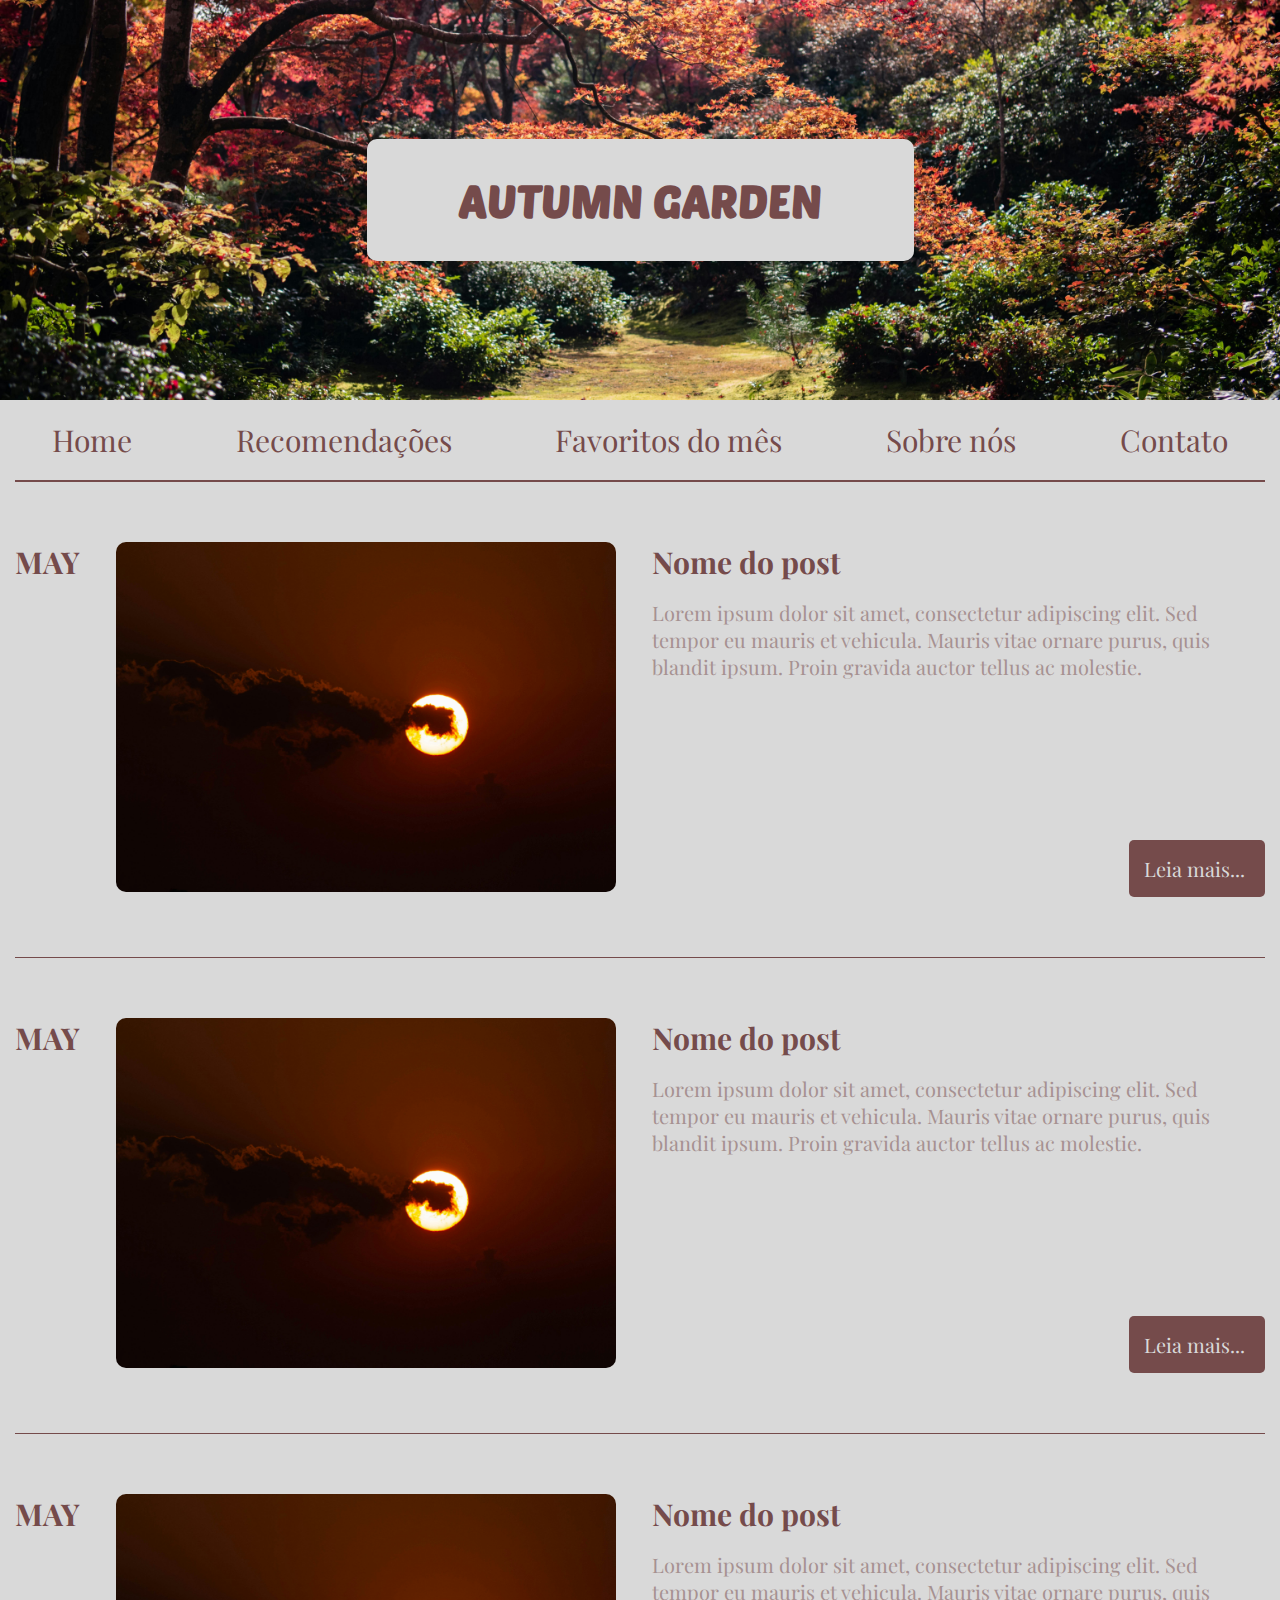
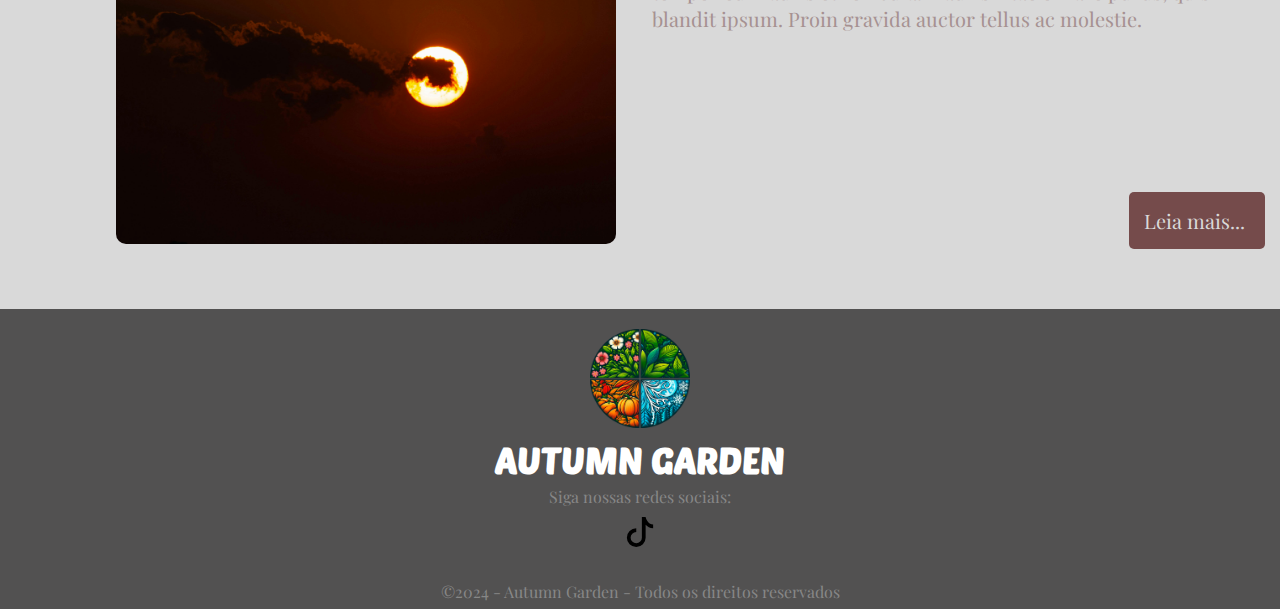
<file: index.html>
<!DOCTYPE html>
<html lang="pt-br">
<head>
    <meta charset="UTF-8">
    <meta name="viewport" content="width=device-width, initial-scale=1.0">
    <title>Autumn Garden</title>
    <link rel="preconnect" href="https://fonts.googleapis.com">
    <link rel="preconnect" href="https://fonts.gstatic.com" crossorigin>
    <link rel="preconnect" href="https://fonts.googleapis.com">
    <link rel="preconnect" href="https://fonts.gstatic.com" crossorigin>
    <link href="https://fonts.googleapis.com/css2?family=Playfair+Display:ital,wght@0,400..900;1,400..900&family=Poetsen+One&display=swap" rel="stylesheet">
    <link rel="stylesheet" href="style.css">
    <script src="navegacao.js" defer></script>
    <link rel="shortcut icon" href="img/logo-autumn-garden.png" type="image/x-icon">
</head>
<body>
    <header class="header"><!--Inicio header -->
        <div class="header-img">
            <a href="index.html"><h1 class="titulo">AUTUMN GARDEN</h1></a>
        </div>
    </header><!-- Fim header -->

        <section class="container">
            <div class="container-menu none"><a href="#"><img src="img/list.svg" class="menu"></a></div>
            <div class="header-menu" id="header-menu">
                <a href="index.html" class="header-menu-links">Home</a>
                <a href="recomendacoes.html" class="header-menu-links">Recomendações</a>
                <a href="favoritos.html" class="header-menu-links active">Favoritos do mês</a>
                <a href="sobre.html" class="header-menu-links">Sobre nós</a>
                <a href="contato.html" class="header-menu-links">Contato</a>
            </div>

            <div class="header-borda"></div>
        

            <section class="container-posts">
                <div class="box-posts">
                    <span class="box-posts-month">MAY</span>

                    <img src="img/teste.jpg" alt="" class="box-posts-img">

                    <div class="box-posts-text">
                        <h2 class="box-posts-titulo">Nome do post</h2>
                        <p class="box-posts-descricao">Lorem ipsum dolor sit amet, consectetur adipiscing  elit. Sed tempor eu mauris et vehicula. Mauris vitae ornare purus, quis blandit ipsum. Proin gravida auctor tellus ac molestie. </p>
                        <a href="#" class="box-posts-btn">Leia mais...</a>
                    </div>
                </div>
            </section>

            <section class="container-posts">
                <div class="box-posts">
                    <span class="box-posts-month">MAY</span>

                    <img src="img/teste.jpg" alt="" class="box-posts-img">

                    <div class="box-posts-text">
                        <h2 class="box-posts-titulo">Nome do post</h2>
                        <p class="box-posts-descricao">Lorem ipsum dolor sit amet, consectetur adipiscing  elit. Sed tempor eu mauris et vehicula. Mauris vitae ornare purus, quis blandit ipsum. Proin gravida auctor tellus ac molestie. </p>
                        <a href="#" class="box-posts-btn">Leia mais...</a>
                    </div>
                </div>
            </section>

            <section class="container-posts">
                <div class="box-posts">
                    <span class="box-posts-month">MAY</span>

                    <img src="img/teste.jpg" alt="" class="box-posts-img">

                    <div class="box-posts-text">
                        <h2 class="box-posts-titulo">Nome do post</h2>
                        <p class="box-posts-descricao">Lorem ipsum dolor sit amet, consectetur adipiscing  elit. Sed tempor eu mauris et vehicula. Mauris vitae ornare purus, quis blandit ipsum. Proin gravida auctor tellus ac molestie. </p>
                        <a href="#" class="box-posts-btn">Leia mais...</a>
                    </div>
                </div>
            </section>
        </section>
    <footer class="rodape">
        <img src="img/logo-autumn-garden.png" alt="" class="rodape-img">
        <h2 class="rodape-titulo">AUTUMN GARDEN</h2>
        <p class="rodape-texto">Siga nossas redes sociais:</p>
        <a href="https://www.tiktok.com/@dailyfersi" target="_blank" class="rodape-socialMedia"><img src="img/tiktok.svg" alt="" class="rodape-socialMedia-img"></a>
        <p class="rodape-copyright">&copy;2024 - Autumn Garden - Todos os direitos reservados</p>
    </footer>
</body>
</html>
</file>
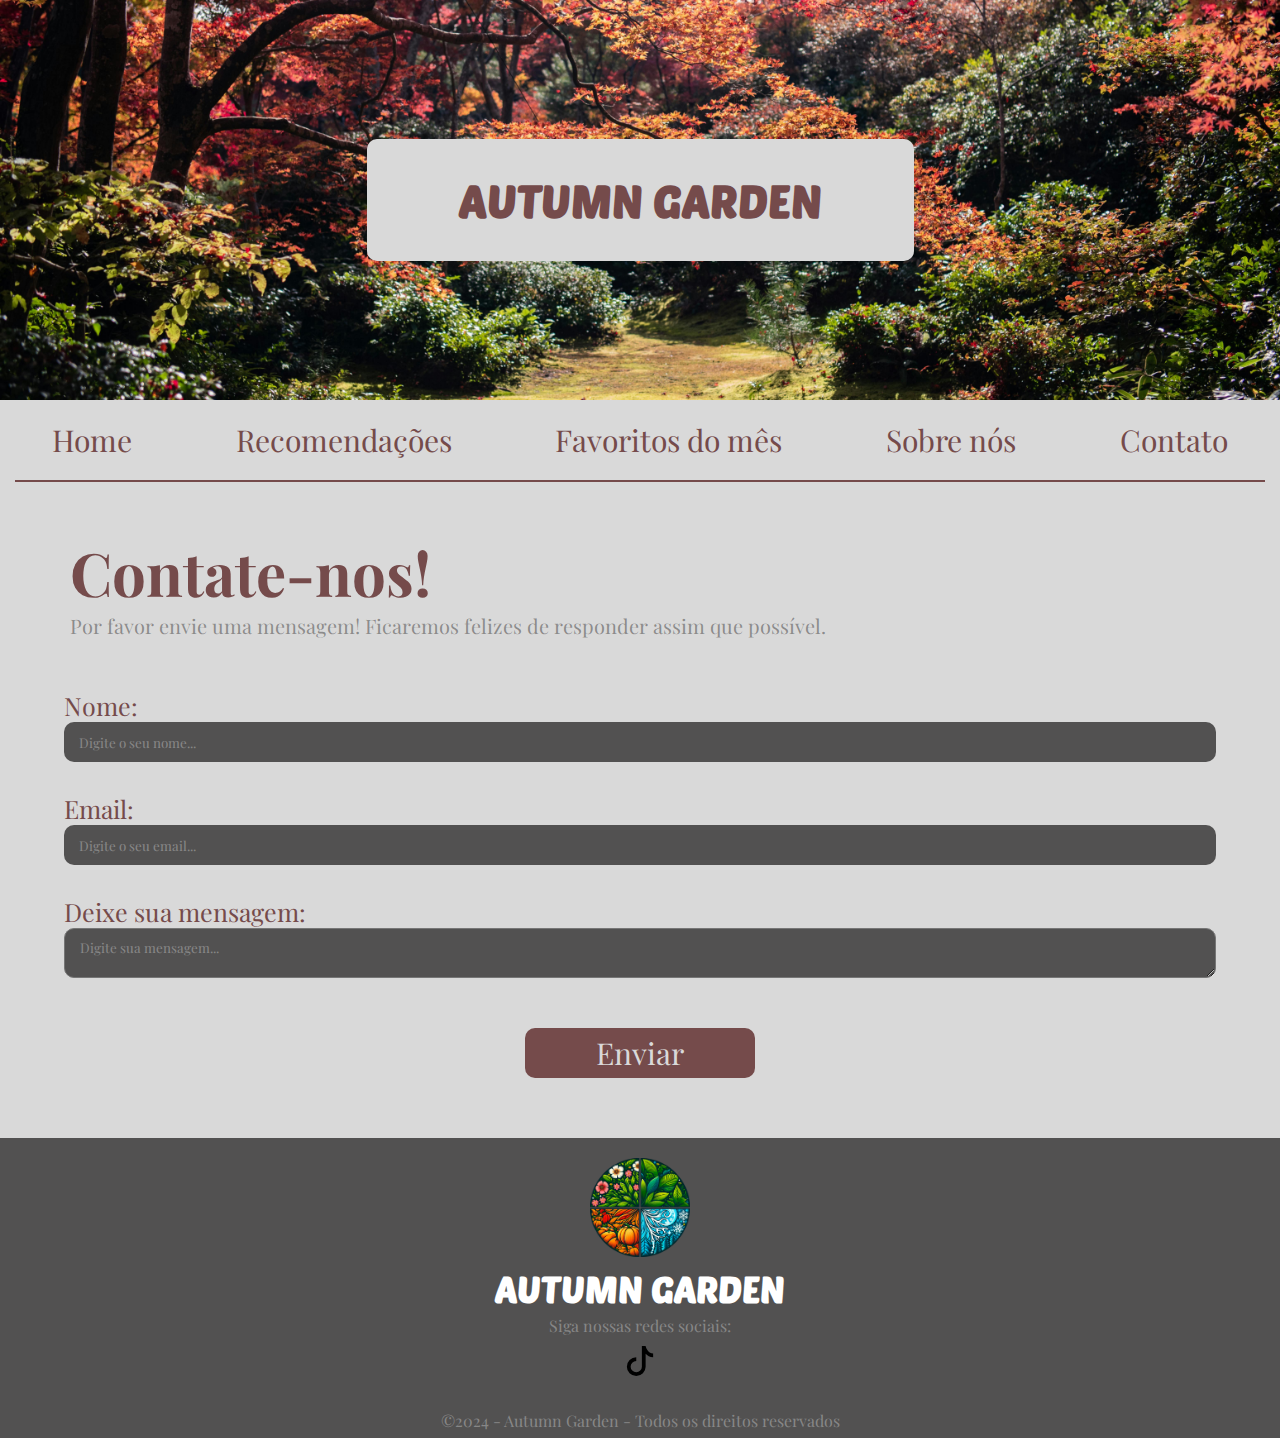
<file: contato.html>
<!DOCTYPE html>
<html lang="en">
<head>
    <meta charset="UTF-8">
    <meta name="viewport" content="width=device-width, initial-scale=1.0">
    <title>Autumn Garden</title>
    <link rel="preconnect" href="https://fonts.googleapis.com">
    <link rel="preconnect" href="https://fonts.gstatic.com" crossorigin>
    <link rel="preconnect" href="https://fonts.googleapis.com">
    <link rel="preconnect" href="https://fonts.gstatic.com" crossorigin>
    <link href="https://fonts.googleapis.com/css2?family=Playfair+Display:ital,wght@0,400..900;1,400..900&family=Poetsen+One&display=swap" rel="stylesheet">
    <link rel="stylesheet" href="style.css">
    <script src="navegacao.js" defer></script>
    <link rel="shortcut icon" href="img/logo-autumn-garden.png" type="image/x-icon">
</head>
<body>
    <header class="header"><!--Inicio header -->
        <div class="header-img">
            <a href="index.html"><h1 class="titulo">AUTUMN GARDEN</h1></a>
        </div>
    </header><!-- Fim header -->

        <section class="container">
            <div class="container-menu none"><a href="#"><img src="img/list.svg" class="menu"></a></div>
            <div class="header-menu" id="header-menu">
                <a href="index.html" class="header-menu-links">Home</a>
                <a href="recomendacoes.html" class="header-menu-links">Recomendações</a>
                <a href="favoritos.html" class="header-menu-links">Favoritos do mês</a>
                <a href="sobre.html" class="header-menu-links">Sobre nós</a>
                <a href="contato.html" class="header-menu-links">Contato</a>
            </div>

            <div class="header-borda"></div>
        
            <h3 class="contato">Contate-nos!</h3>
            <p class="contato-texto">Por favor envie uma mensagem! Ficaremos felizes de responder assim que possível.</p>
            
            <section class="contato-container">
                <form action="https://formsubmit.co/contato@autumngarden.com.br" method="POST">
                    <label for="" class="contato-label">
                        <span class="contato-titulo">Nome:</span>
                        <input type="text" name="name" placeholder="Digite o seu nome..." required>
                    </label>
                    <label for="" class="contato-label">
                        <span class="contato-titulo">Email:</span>
                        <input type="email" name="email" placeholder="Digite o seu email..." required>
                    </label>
                    <label for="" class="contato-label">
                        <span class="contato-titulo">Deixe sua mensagem:</span>        
                        <textarea name="Mensagem" placeholder="Digite sua mensagem..." required></textarea>
                    </label>
                    <button class="contato-btn" type="submit">Enviar</button>
                </form>
            </section>

            
        </section>
    <footer class="rodape">
        <img src="img/logo-autumn-garden.png" alt="" class="rodape-img">
        <h2 class="rodape-titulo">AUTUMN GARDEN</h2>
        <p class="rodape-texto">Siga nossas redes sociais:</p>
        <a href="https://www.tiktok.com/@dailyfersi" class="rodape-socialMedia"><img src="img/tiktok.svg" alt="" class="rodape-socialMedia-img"></a>
        <p class="rodape-copyright">&copy;2024 - Autumn Garden - Todos os direitos reservados</p>
    </footer>
</body>
</html>
</file>
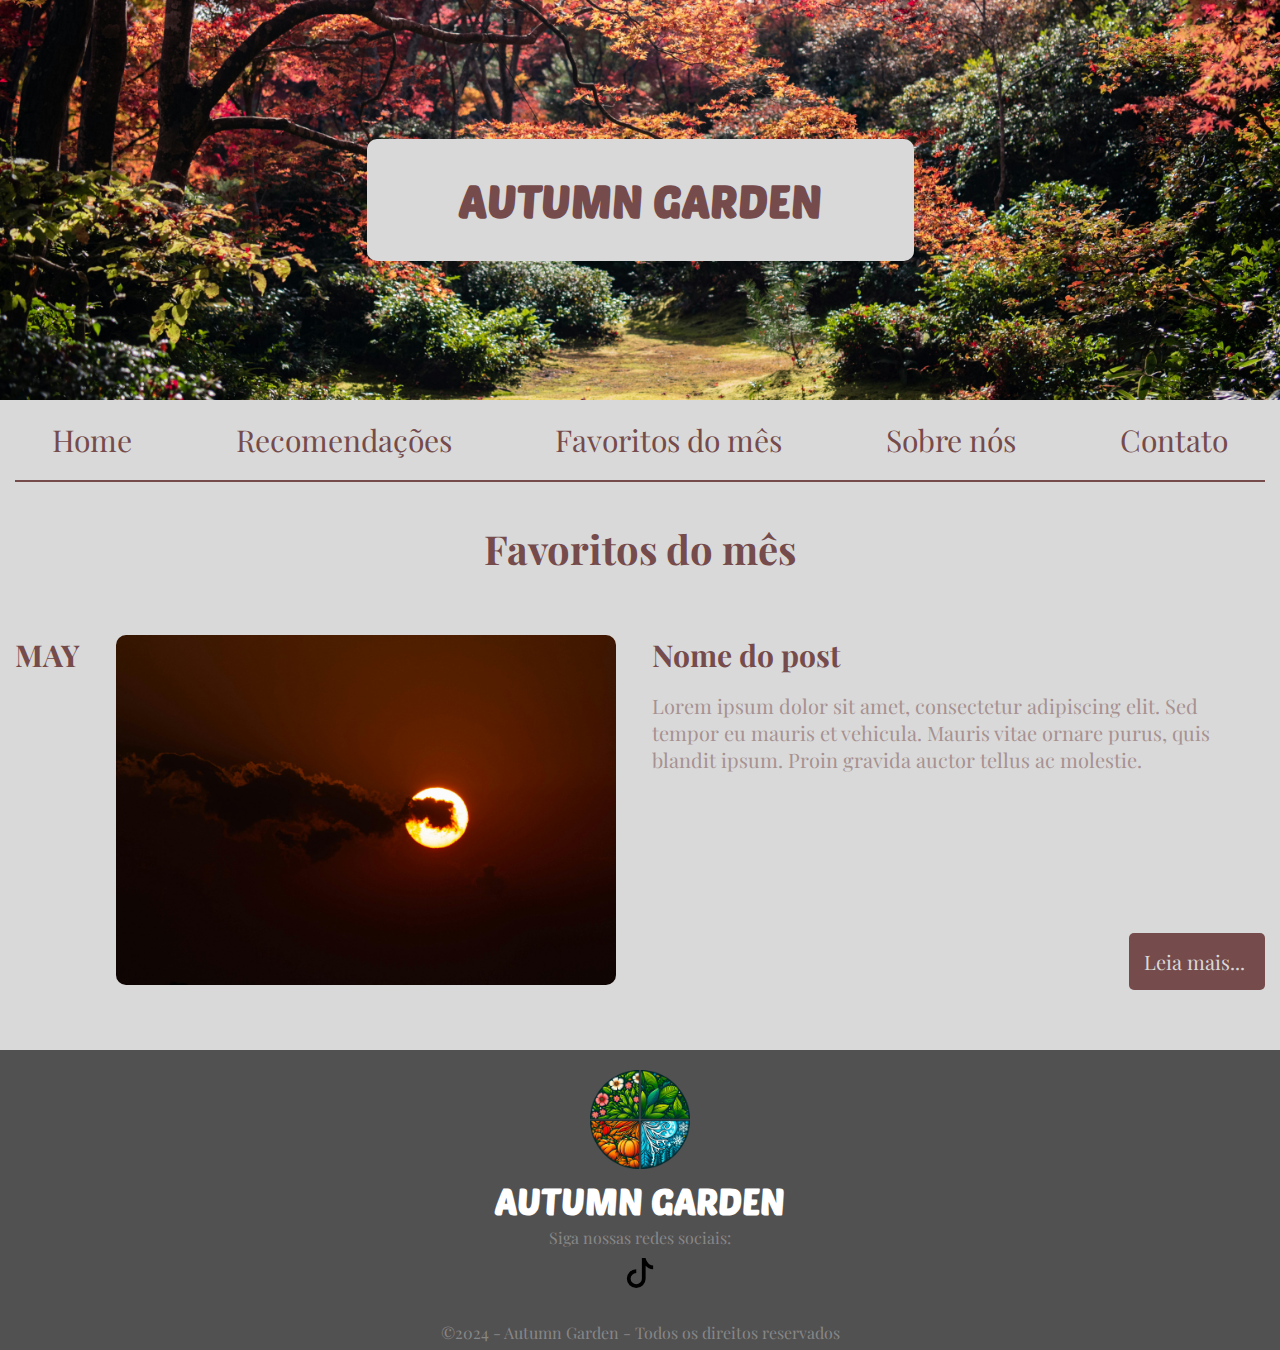
<file: favoritos.html>
<!DOCTYPE html>
<html lang="en">
<head>
    <meta charset="UTF-8">
    <meta name="viewport" content="width=device-width, initial-scale=1.0">
    <title>Autumn Garden</title>
    <link rel="preconnect" href="https://fonts.googleapis.com">
    <link rel="preconnect" href="https://fonts.gstatic.com" crossorigin>
    <link rel="preconnect" href="https://fonts.googleapis.com">
    <link rel="preconnect" href="https://fonts.gstatic.com" crossorigin>
    <link href="https://fonts.googleapis.com/css2?family=Playfair+Display:ital,wght@0,400..900;1,400..900&family=Poetsen+One&display=swap" rel="stylesheet">
    <link rel="stylesheet" href="style.css">
    <script src="navegacao.js" defer></script>
    <link rel="shortcut icon" href="img/logo-autumn-garden.png" type="image/x-icon">
</head>
<body>
    <header class="header"><!--Inicio header -->
        <div class="header-img">
            <a href="index.html"><h1 class="titulo">AUTUMN GARDEN</h1></a>
        </div>
    </header><!-- Fim header -->

        <section class="container">
            <div class="container-menu none"><a href="#"><img src="img/list.svg" class="menu"></a></div>
            <div class="header-menu" id="header-menu">
                <a href="index.html" class="header-menu-links">Home</a>
                <a href="recomendacoes.html" class="header-menu-links">Recomendações</a>
                <a href="favoritos.html" class="header-menu-links">Favoritos do mês</a>
                <a href="sobre.html" class="header-menu-links">Sobre nós</a>
                <a href="contato.html" class="header-menu-links">Contato</a>
            </div>

            <div class="header-borda"></div>
        
            <h3 class="navegacao-titulo">Favoritos do mês</h3>
            
            <section class="container-posts">
                <div class="box-posts">
                    <span class="box-posts-month">MAY</span>

                    <img src="img/teste.jpg" alt="" class="box-posts-img">

                    <div class="box-posts-text">
                        <h2 class="box-posts-titulo">Nome do post</h2>
                        <p class="box-posts-descricao">Lorem ipsum dolor sit amet, consectetur adipiscing  elit. Sed tempor eu mauris et vehicula. Mauris vitae ornare purus, quis blandit ipsum. Proin gravida auctor tellus ac molestie. </p>
                        <a href="#" class="box-posts-btn">Leia mais...</a>
                    </div>
                </div>
            </section>

            
        </section>
    <footer class="rodape">
        <img src="img/logo-autumn-garden.png" alt="" class="rodape-img">
        <h2 class="rodape-titulo">AUTUMN GARDEN</h2>
        <p class="rodape-texto">Siga nossas redes sociais:</p>
        <a href="https://www.tiktok.com/@dailyfersi" class="rodape-socialMedia"><img src="img/tiktok.svg" alt="" class="rodape-socialMedia-img"></a>
        <p class="rodape-copyright">&copy;2024 - Autumn Garden - Todos os direitos reservados</p>
    </footer>
</body>
</html>
</file>
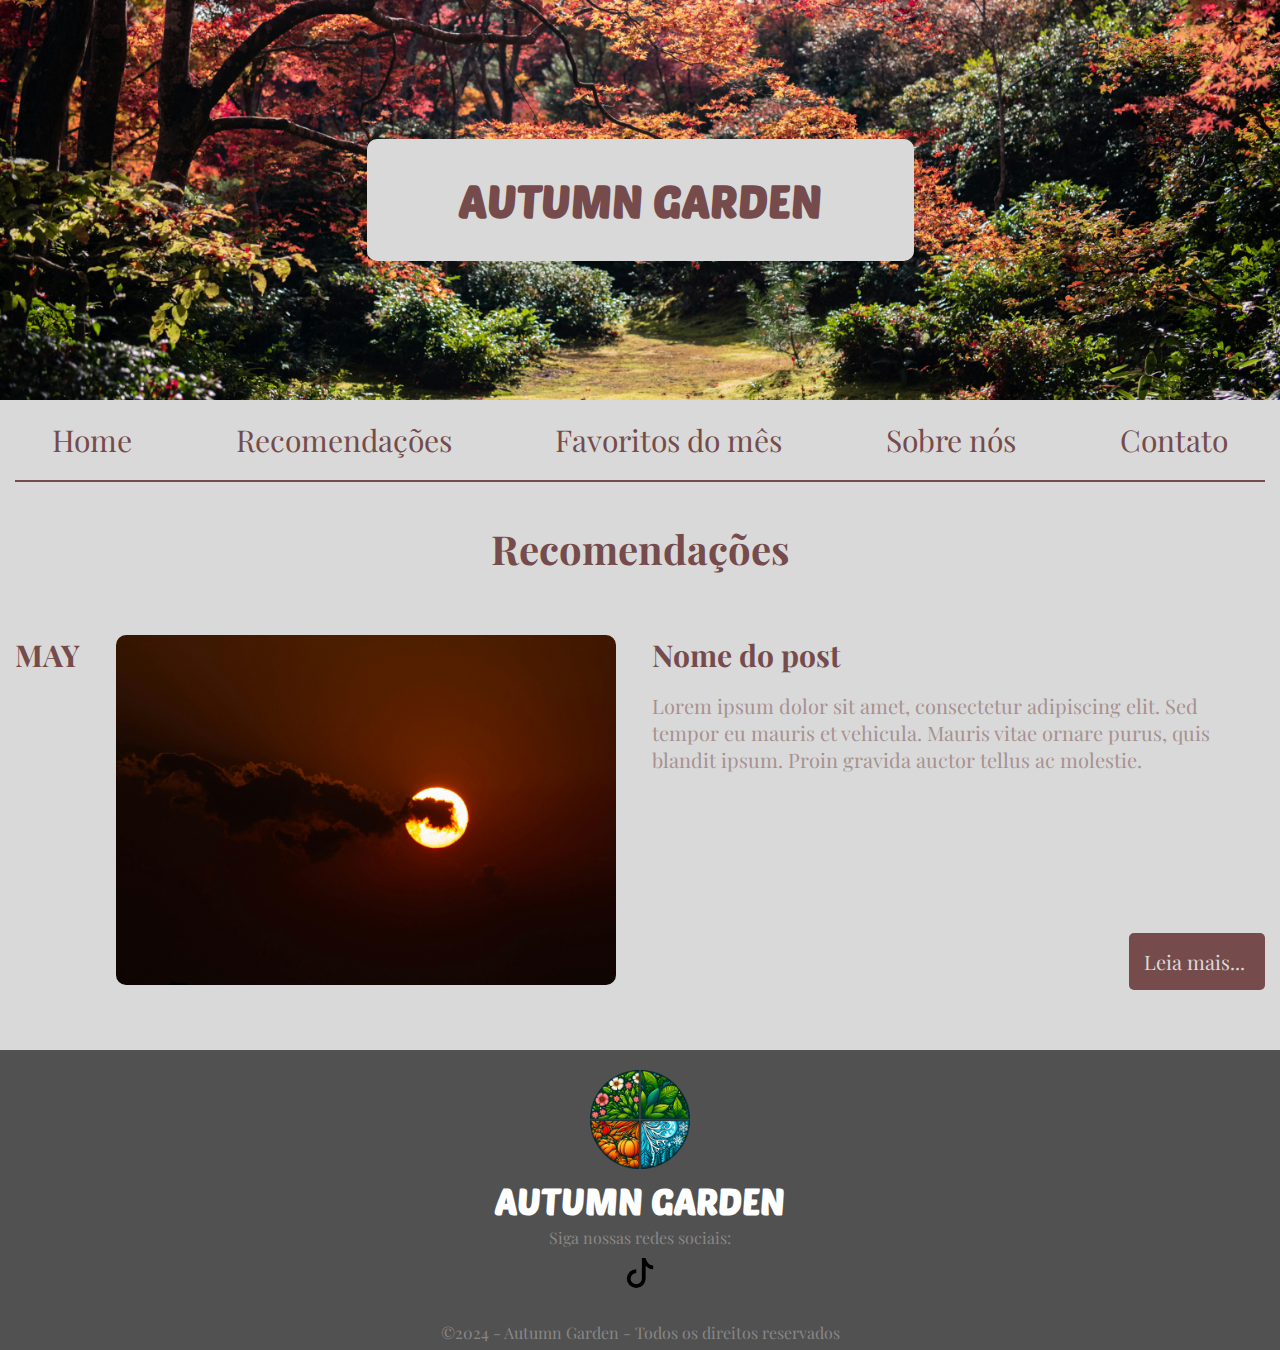
<file: recomendacoes.html>
<!DOCTYPE html>
<html lang="pt-br">
<head>
    <meta charset="UTF-8">
    <meta name="viewport" content="width=device-width, initial-scale=1.0">
    <title>Autumn Garden</title>
    <link rel="preconnect" href="https://fonts.googleapis.com">
    <link rel="preconnect" href="https://fonts.gstatic.com" crossorigin>
    <link rel="preconnect" href="https://fonts.googleapis.com">
    <link rel="preconnect" href="https://fonts.gstatic.com" crossorigin>
    <link href="https://fonts.googleapis.com/css2?family=Playfair+Display:ital,wght@0,400..900;1,400..900&family=Poetsen+One&display=swap" rel="stylesheet">
    <link rel="stylesheet" href="style.css">
    <script src="navegacao.js" defer></script>
    <link rel="shortcut icon" href="img/logo-autumn-garden.png" type="image/x-icon">
</head>
<body>
    <header class="header"><!--Inicio header -->
        <div class="header-img">
            <a href="index.html"><h1 class="titulo">AUTUMN GARDEN</h1></a>
        </div>
    </header><!-- Fim header -->

        <section class="container">
            <div class="container-menu none"><a href="#"><img src="img/list.svg" class="menu"></a></div>
            <div class="header-menu" id="header-menu">
                <a href="index.html" class="header-menu-links">Home</a>
                <a href="recomendacoes.html" class="header-menu-links">Recomendações</a>
                <a href="favoritos.html" class="header-menu-links">Favoritos do mês</a>
                <a href="sobre.html" class="header-menu-links">Sobre nós</a>
                <a href="contato.html" class="header-menu-links">Contato</a>
            </div>

            <div class="header-borda"></div>
        
            <h3 class="navegacao-titulo">Recomendações</h3>

            <section class="container-posts">
                <div class="box-posts">
                    <span class="box-posts-month">MAY</span>

                    <img src="img/teste.jpg" alt="" class="box-posts-img">

                    <div class="box-posts-text">
                        <h2 class="box-posts-titulo">Nome do post</h2>
                        <p class="box-posts-descricao">Lorem ipsum dolor sit amet, consectetur adipiscing  elit. Sed tempor eu mauris et vehicula. Mauris vitae ornare purus, quis blandit ipsum. Proin gravida auctor tellus ac molestie. </p>
                        <a href="#" class="box-posts-btn">Leia mais...</a>
                    </div>
                </div>
            </section>

            
        </section>
    <footer class="rodape">
        <img src="img/logo-autumn-garden.png" alt="" class="rodape-img">
        <h2 class="rodape-titulo">AUTUMN GARDEN</h2>
        <p class="rodape-texto">Siga nossas redes sociais:</p>
        <a href="https://www.tiktok.com/@dailyfersi" class="rodape-socialMedia"><img src="img/tiktok.svg" alt="" class="rodape-socialMedia-img"></a>
        <p class="rodape-copyright">&copy;2024 - Autumn Garden - Todos os direitos reservados</p>
    </footer>
</body>
</html>
</file>
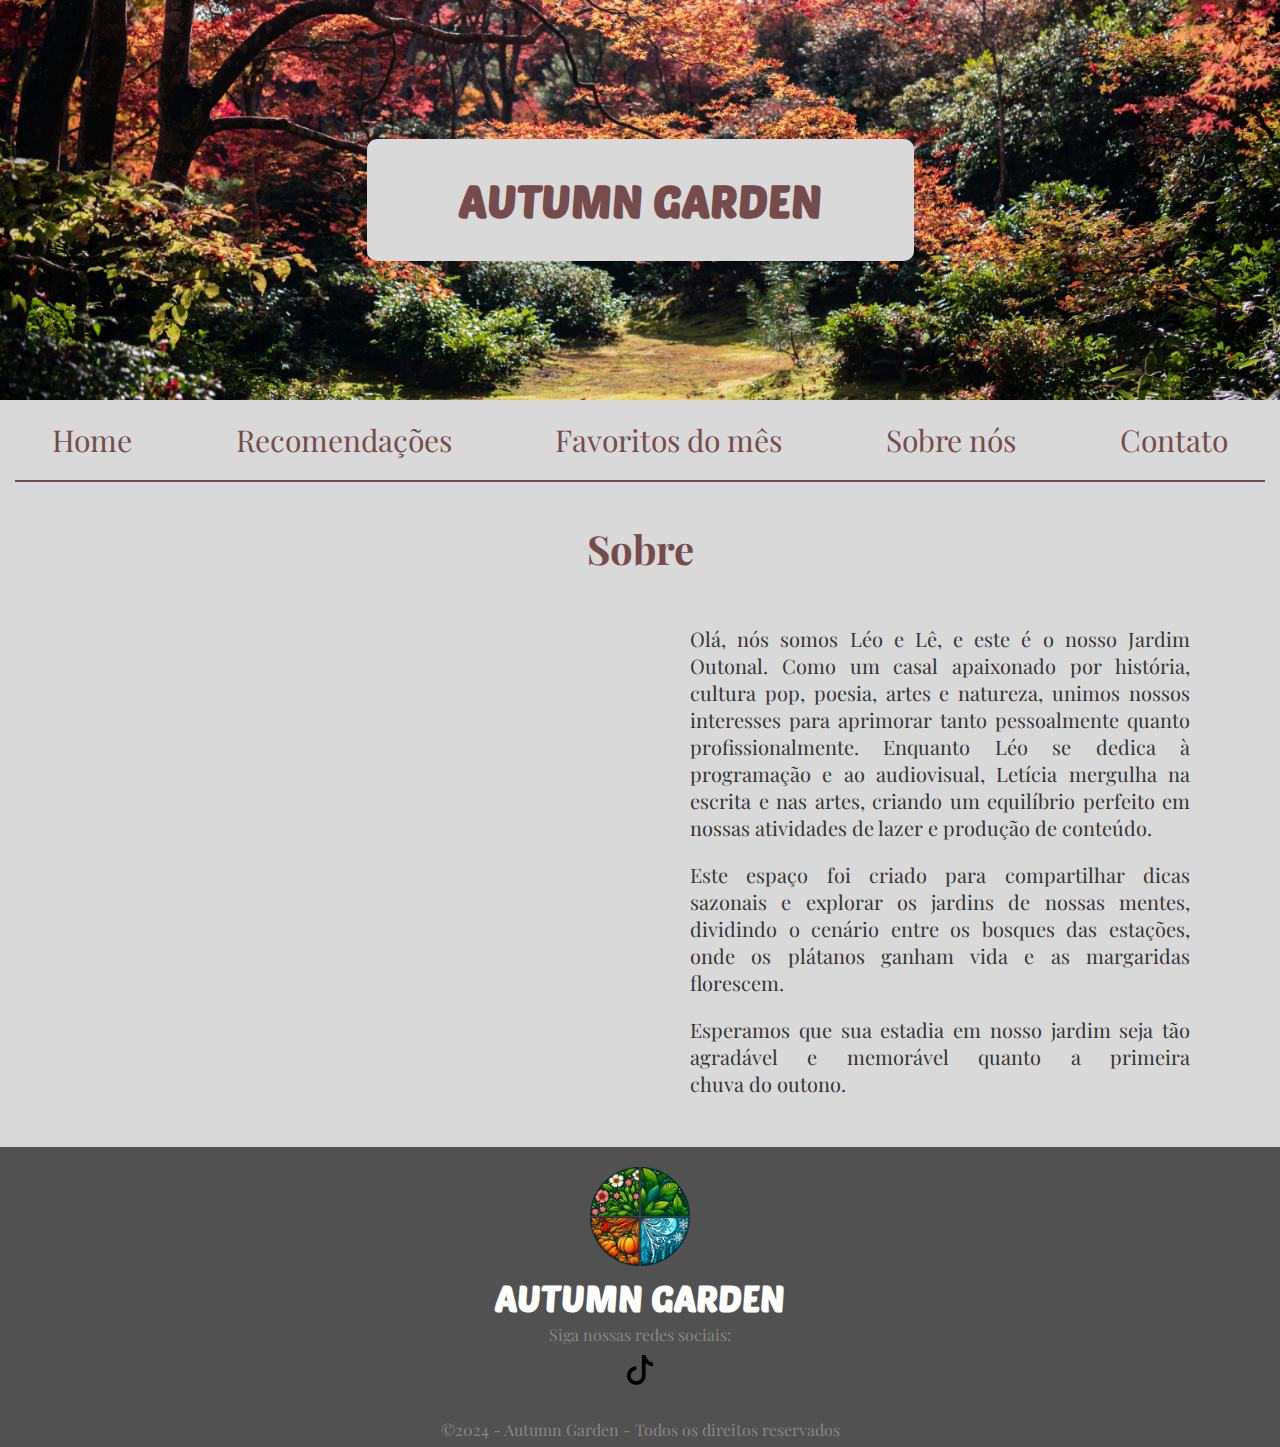
<file: sobre.html>
<!DOCTYPE html>
<html lang="en">
<head>
    <meta charset="UTF-8">
    <meta name="viewport" content="width=device-width, initial-scale=1.0">
    <title>Autumn Garden</title>
    <link rel="preconnect" href="https://fonts.googleapis.com">
    <link rel="preconnect" href="https://fonts.gstatic.com" crossorigin>
    <link rel="preconnect" href="https://fonts.googleapis.com">
    <link rel="preconnect" href="https://fonts.gstatic.com" crossorigin>
    <link href="https://fonts.googleapis.com/css2?family=Playfair+Display:ital,wght@0,400..900;1,400..900&family=Poetsen+One&display=swap" rel="stylesheet">
    <link rel="stylesheet" href="style.css">
    <script src="navegacao.js" defer></script>
    <link rel="shortcut icon" href="img/logo-autumn-garden.png" type="image/x-icon">
</head>
<body class="body-sobre">
    <header class="header"><!--Inicio header -->
        <div class="header-img">
            <a href="index.html"><h1 class="titulo">AUTUMN GARDEN</h1></a>
        </div>
    </header><!-- Fim header -->

        <section class="container container-sobre">
            <div class="container-menu none"><a href="#"><img src="img/list.svg" class="menu"></a></div>
            <div class="header-menu" id="header-menu">
                <a href="index.html" class="header-menu-links">Home</a>
                <a href="recomendacoes.html" class="header-menu-links">Recomendações</a>
                <a href="favoritos.html" class="header-menu-links">Favoritos do mês</a>
                <a href="sobre.html" class="header-menu-links">Sobre nós</a>
                <a href="contato.html" class="header-menu-links">Contato</a>
            </div>

            <div class="header-borda"></div>
        
            <h3 class="sobre">Sobre</h3>
            
            <section class="sobre-container">
                <div class="sobre-container-img"></div>

                <div class="caixa-textos">
                    <p class="sobre-container-texto">
                        Olá, nós somos Léo e Lê, e este é o nosso Jardim Outonal. Como um casal apaixonado por história, cultura pop, poesia, artes e natureza, unimos nossos interesses para aprimorar tanto pessoalmente quanto profissionalmente. Enquanto Léo se dedica à programação e ao audiovisual, Letícia mergulha na escrita e nas artes, criando um equilíbrio perfeito em nossas atividades de lazer e produção de conteúdo.</p> 
                        
                    <p class="sobre-container-texto esp">Este espaço foi criado para compartilhar dicas sazonais e explorar os jardins de nossas mentes, dividindo o cenário entre os bosques das estações, onde os plátanos ganham vida e as margaridas florescem.</p>
                        
                    <p class="sobre-container-texto">Esperamos que sua estadia em nosso jardim seja tão agradável e memorável quanto a primeira chuva do outono.
                    </p>
                </div>
            </section>

            
        </section>
    <footer class="rodape">
        <img src="img/logo-autumn-garden.png" alt="" class="rodape-img">
        <h2 class="rodape-titulo">AUTUMN GARDEN</h2>
        <p class="rodape-texto">Siga nossas redes sociais:</p>
        <a href="https://www.tiktok.com/@dailyfersi" class="rodape-socialMedia"><img src="img/tiktok.svg" alt="" class="rodape-socialMedia-img"></a>
        <p class="rodape-copyright">&copy;2024 - Autumn Garden - Todos os direitos reservados</p>
    </footer>
</body>
</html>
</file>
<file: style.css>
* {
    margin: 0;
    padding: 0;
    box-sizing: border-box;
    font-family: var(--fonte-principal)
}

:root {
    --fonte-principal: "Playfair Display", serif;
    --fonte-secundaria: "Poetsen One", sans-serif;
    --cor-principal: #754B4B;
    --cor-secundaria: #D9D9D9;
    --cor-terciaria: #767373;
    --cor-quaternaria: #525151;
    
}

html {
    min-width: 360px;
}

body {
    background-color: var(--cor-terciaria);
    
}

.header {
    min-width: 360px;
}
.header-img a {
    text-decoration: none;
}

.header-img {
    background-image: url(img/outono-bg.jpg);
    background-position: center;
    background-size: cover;
    /* width: 1920px; */
    height: 400px;
    display: flex;
    align-items: center;
    justify-content: center;
}

.titulo {
    font-family: var(--fonte-secundaria);
    font-size: 64px;
    color: var(--cor-principal);
    background-color: var(--cor-secundaria);
    display: inline;
    padding: 34px 92px;
    border-radius: 10px;
}

.container {
    width: 1400px;
    background-color: var(--cor-secundaria);
    margin: 0 auto;
    display: flex;
    align-items: center;
    /* justify-content: center; */
    flex-direction: column;
}

.header-menu {
    display: flex;
    width: 1250px;
    align-items: center;
    justify-content: space-around;
    padding-top: 20px;
    padding-bottom: 20px;
    position: sticky;
    top: 0px;
    background-color: var(--cor-secundaria);
    z-index: 1;
}

.header-menu-links {
    text-decoration: none;
    color: var(--cor-principal);
    font-size: 30px;
    transition: 0.2s;
    position: relative;
}
.header-menu-links::after{
    content: "";
    width: 0%;
    height: 2px;
    background-color: var(--cor-quaternaria);
    position: absolute;
    bottom: 0;
    left: 0;
    transition: 0.5s ease-in-out;
}
.header-menu-links:hover::after {
    width: 100%;
}
.header-menu-links:hover {
    scale: 1.1;
    color: var(--cor-quaternaria);
}
/* .header-menu-links:not(:last-child) {
    margin-right: 300px;
} */
.header-menu-links:active {
    transform: scale(0.90);
}
/* .active {
    border-bottom: 2px solid var(--cor-quaternaria);
} */

.header-borda {
    width: 1250px;
    height: 2px;
    background-color: var(--cor-principal);
    /* margin-bottom: 60px; */
}

.container-posts {
    width: 1250px;
    border-bottom: 1px solid var(--cor-principal);
    padding-bottom: 60px;
    padding-top: 60px;
}
.container-posts:last-child {
    border-bottom: none;
}

.box-posts {
    display: flex;
}
.box-posts-img {
    width: 500px;
    height: 350px;
    object-fit: cover;
    border-radius: 10px;
    margin-right: 36px;
}
.box-posts-month {
    font-size: 30px;
    font-weight: bolder;
    color: var(--cor-principal);
    margin-right: 36px;
}
.box-posts-text {
    display: flex;
    flex-direction: column;
}
.box-posts-titulo {
    color: var(--cor-principal);
    font-weight: bolder;
    font-size: 30px;
    margin-bottom: 17px;
}
.box-posts-descricao {
    font-size: 20px;
    color: var(--cor-principal);
    opacity: 0.5;
}
.box-posts-btn {
    text-decoration: none;
    color: var(--cor-secundaria);
    font-size: 20px;
    background-color: var(--cor-principal);
    padding: 15px;
    border-radius: 5px;
    margin-left: 477px;
    margin-top: 160px;
    transition: 0.2s;
}
.box-posts-btn:hover {
    scale: 1.1;
    background-color: var(--cor-quaternaria);
    color: var(--cor-secundaria);
}
.box-posts-btn:active {
    transform: scale(0.90);
}

.rodape {
    height: 300px;
    background-color: var(--cor-quaternaria);
    display: flex;
    flex-direction: column;
    align-items: center;
}
.rodape-img {
    width: 100px;
    margin-top: 20px;
    margin-bottom: 10px;
}
.rodape-titulo {
    font-size: 36px;
    color: white;
    font-family: var(--fonte-secundaria);
    margin-bottom: 5px;
}
.rodape-socialMedia-img {
    width: 30px;
    margin: 10px 0 30px 0;
}
.rodape-texto, .rodape-copyright {
    font-size: 16px;
    color: #878787;
}


.navegacao-titulo {
    font-size: 40px;
    font-weight: bolder;
    color: var(--cor-principal);
    margin-top: 40px;
}

.sobre {
    font-size: 40px;
    font-weight: bolder;
    color: var(--cor-principal);
    margin-top: 40px;
}

.sobre-container {
    display: flex;
    margin-top: 50px;
    margin-bottom: 50px;
}

.sobre-container-img {
    width: 500px;
    background-image: url(https://placehold.co/500x400);
    margin-right: 100px;
}

.sobre-container-texto {
    width: 500px;
    font-family: var(--fonte-principal);
    font-size: 20px;
    color: #353434;
    text-align: justify;
}

.esp {
    margin: 20px 0;
}

.contato {
    align-self: flex-start;
    font-size: 60px;
    font-weight: bolder;
    color: var(--cor-principal);
    padding-left: 70px;
    margin-top: 50px;
}

.contato-texto {
    align-self: flex-start;
    padding-left: 70px;
    color: #35343479;
    font-size: 20px;
    margin-bottom: 50px;
}

.contato-container {
    display: flex;
    flex-direction: column;
}

.contato-container {
    width: 90%;
}

.contato-label {
    display: flex;
    flex-direction: column;
    justify-content: flex-start;
    margin-bottom: 30px;
}

.contato-titulo {
    color: var(--cor-principal);
    font-size: 25px;
}

input[type=text], input[type=email] {
    background-color: var(--cor-quaternaria);
    height: 40px;
    border-radius: 10px;
    border: none;
    padding-left: 15px;
    color: var(--cor-secundaria);
    transition: 0.5s;
}
input[type=text]::placeholder {
    color: var(--cor-secundaria);
    opacity: 0.4;
    /* padding-left: 10px; */
}
input[type=email]::placeholder {
    color: var(--cor-secundaria);
    opacity: 0.4;
    /* padding-left: 10px; */
}

.contato-label textarea {
    resize: vertical;
    background-color: var(--cor-quaternaria);
    height: 50px;
    border-radius: 10px;
    color: var(--cor-secundaria);
    padding-left: 15px;
    padding-top: 10px;
}
.contato-label textarea::placeholder {
    color: var(--cor-secundaria);
    opacity: 0.4;
}

.contato-btn {
    width: 20%;
    height: 50px;
    color: var(--cor-secundaria);
    background-color: var(--cor-principal);
    border: none;
    border-radius: 10px;
    cursor: pointer;
    margin: 20px 0 60px 40%;
    align-self: center;
    font-size: 30px;
    transition: 0.5s;
    
}
.contato-btn:hover {
    scale: 1.1;
    background-color: var(--cor-quaternaria);
    color: var(--cor-secundaria);
}

/* .none {
    display: none;
} */
.menu {
    display: none;
}
.none {
    display: none;
}

textarea {
    padding-right: 15px;
}


/* MEDIA QUERYS */
@media screen and (min-device-width: 360px) and (max-device-width:413px) {

    body {
        width: 100dvw;
    }    
    .header {
        width: 100%;
    }
    
    .header-img {
        background-image: url(img/outono-bg.jpg);
        background-position: center;
        background-size: cover;
        /* width: 1920px; */
        height: 200px;
        width: 100vw;
        /* display: flex; */
        /* align-items: center; */
        /* justify-content: center;  */
    }

    .titulo {
        font-family: var(--fonte-secundaria);
        font-size: clamp(18px, 21px, 24px);
        color: var(--cor-principal);
        background-color: var(--cor-secundaria);
        display: inline;
        padding: 11px 30px;
        border-radius: 5px;
    }

    .container-menu {
        display: flex;
        align-items: center;
        justify-content: center;
        /* background-color: var(--cor-secundaria); */
        background-color: var(--cor-secundaria);
        height: 50px;
        width: 100%;
        position: sticky;
        top: 0px;
        z-index: 1;
    }
    .menu {
        display: block;
        width: 30px;
        z-index: 1;
    }
    .header-menu {
        text-align: center;;
        flex-direction: column;
        position: sticky;
        top: 40px;
        z-index: 100;
        max-width: 100%;
        transition: 1s ease-in;
    }
    .header-borda {
        display: none;
    }

    .container {
        max-width: 100%;
    }
    .container-posts {
        max-width: 100%;
        flex-direction: column;
        padding-top: 20px;
    }
    .box-posts {
        max-width: 100%;
        flex-direction: column;
    }
    .box-posts-img {
        width: 100%;
        border-radius: 0;
    }
    .box-posts-month {
        font-size: 20px;
        text-align: center;
        margin: 0;
    }
    .box-posts-btn {
        margin: 0;
        width: 80%;
        padding-left: 90px;
        /* margin-left: 35px; */
        margin-top: 30px;
        align-self: center;
        /* margin-left: 20px; */
    }
    a.box-posts-btn {
        padding-left: 30%;
    }
    .box-posts-titulo {
        font-size: 21px;
        text-align: center;
        margin-top: 10px;
    }
    .box-posts-descricao {
        font-size: 15px;
        padding: 0 15px;
    }

    .rodape {
        height: auto;
    }
    .rodape-img {
        width: 50px;
    }
    .rodape-titulo {
        font-size: 18px;
    }
    .rodape-texto {
        font-size: 15px;
    }
    .rodape-copyright {
        font-size: 13px;
        padding-bottom: 15px;
    }

    .navegacao-titulo {
        margin-top: 10px;
    }

    .body-sobre {
        max-width: clamp(360px, 500px,640px);
    }
    body .container-sobre {
        max-width: clamp(360px, 500px,640px);
    }
    .sobre-container {
        flex-direction: column;
        width: clamp(360px, 500px,640px);
    }
    .sobre-container-texto, .esp {
        font-size: 15px;
        padding: 0 10px;
        margin-right: 0;
        width: clamp(360px, 500px,640px);
    }
    .caixa-textos {
        width: clamp(360px, 500px,640px);
    }

    .contato {
        font-size: 30px;
        margin-top: 15px;
        padding: 0;
        margin-left: auto;
        margin-right: auto;
    }
    .contato-texto {
        margin: 15px 0;
        padding: 0 10px;
        font-size: 15px;
    }
    .contato-titulo {
        font-size: 20px;
    }
    .contato-btn {
        font-size: 18px;
        width: 100%;
    }
}


/*MEDIA QUERY CELULAR 2*/
@media screen and (min-device-width: 414px) and (max-device-width:600px) {

    body {
        width: 100dvw;
    }    
    .header {
        width: 100%;
    }
    
    .header-img {
        background-image: url(img/outono-bg.jpg);
        background-position: center;
        background-size: cover;
        /* width: 1920px; */
        height: 200px;
        width: 100vw;
        /* display: flex; */
        /* align-items: center; */
        /* justify-content: center;  */
    }

    .titulo {
        font-family: var(--fonte-secundaria);
        font-size: 25px;
        color: var(--cor-principal);
        background-color: var(--cor-secundaria);
        display: inline;
        padding: 11px 30px;
        border-radius: 5px;
    }

    .container-menu {
        display: flex;
        align-items: center;
        justify-content: center;
        background-color: var(--cor-secundaria);
        height: 50px;
        width: 100%;
        position: sticky;
        top: 0px;
        z-index: 1;
    }
    .menu {
        display: block;
        width: 30px;
        z-index: 1;
    }
    .header-menu {
        text-align: center;;
        flex-direction: column;
        position: sticky;
        top: 40px;
        z-index: 100;
        max-width: 100%;
        transition: 1s ease-in;
    }
    .header-borda {
        display: none;
    }

    .container {
        max-width: 100%;
    }
    .container-posts {
        max-width: 100%;
        flex-direction: column;
        padding-top: 20px;
    }
    .box-posts {
        max-width: 100%;
        flex-direction: column;
    }
    .box-posts-img {
        width: 100%;
        border-radius: 0;
    }
    .box-posts-month {
        font-size: 23px;
        text-align: center;
        margin: 0;
    }
    .box-posts-btn {
        margin: 0;
        width: 80%;
        padding-left: 90px;
        /* margin-left: 35px; */
        margin-top: 30px;
        align-self: center;
        /* margin-left: 20px; */
    }
    a.box-posts-btn {
        padding-left: 30%;
    }
    .box-posts-titulo {
        font-size: 25px;
        text-align: center;
        margin-top: 10px;
    }
    .box-posts-descricao {
        font-size: 17px;
        padding: 0 15px;
    }

    .rodape {
        height: auto;
    }
    .rodape-img {
        width: 50px;
    }
    .rodape-titulo {
        font-size: 18px;
    }
    .rodape-texto {
        font-size: 15px;
    }
    .rodape-copyright {
        font-size: 13px;
        padding-bottom: 15px;
    }

    .navegacao-titulo {
        margin-top: 10px;
    }

    .body-sobre {
        max-width: clamp(360px, 500px,640px);
    }
    body .container-sobre {
        max-width: clamp(360px, 500px,640px);
    }
    .sobre-container {
        flex-direction: column;
        width: clamp(360px, 500px,640px);
    }
    .sobre-container-texto, .esp {
        font-size: 15px;
        padding: 0 10px;
        margin-right: 0;
        width: clamp(360px, 500px,640px);
    }
    .caixa-textos {
        width: clamp(360px, 500px,640px);
    }

    .contato {
        font-size: 30px;
        margin-top: 15px;
        padding: 0;
        margin-left: auto;
        margin-right: auto;
    }
    .contato-texto {
        margin: 15px 0;
        padding: 0 10px;
        font-size: 15px;
    }
    .contato-titulo {
        font-size: 20px;
    }
    .contato-btn {
        font-size: 18px;
        width: 100%;
    }

    .menu {
        display: block;
    }
    
}

/*MEDIA QUERY TABLET*/
@media screen and (min-device-width: 600px) and (max-device-width:1024px) {

    body {
        width: 100dvw;
    }    
    .header {
        width: 100%;
    }
    
    .header-img {
        background-image: url(img/outono-bg.jpg);
        background-position: center;
        background-size: cover;
        /* width: 1920px; */
        height: 300px;
        width: 100vw;
        /* display: flex; */
        /* align-items: center; */
        /* justify-content: center;  */
    }

    .titulo {
        font-family: var(--fonte-secundaria);
        font-size: 30px;
        color: var(--cor-principal);
        background-color: var(--cor-secundaria);
        display: inline;
        padding: 11px 30px;
        border-radius: 5px;
    }

    .container-menu {
        display: flex;
        align-items: center;
        justify-content: center;
        /* background-color: var(--cor-secundaria); */
        background-color: var(--cor-secundaria);
        height: 50px;
        width: 100%;
        position: sticky;
        top: 0px;
        z-index: 1;
    }
    .menu {
        display: block;
        width: 30px;
        z-index: 1;
    }
    .header-menu {
        text-align: center;;
        flex-direction: column;
        position: sticky;
        top: 40px;
        z-index: 100;
        max-width: 100%;
        transition: 1s ease-in;
    }
    .header-borda {
        display: none;
    }

    .container {
        max-width: 100%;
    }
    .container-posts {
        max-width: 100%;
        flex-direction: column;
        padding-top: 20px;
    }
    .box-posts {
        max-width: 100%;
        flex-direction: column;
    }
    .box-posts-img {
        width: 100%;
        border-radius: 0;
    }
    .box-posts-month {
        font-size: 20px;
        text-align: center;
        margin: 0;
    }
    .box-posts-btn {
        margin: 0;
        width: 80%;
        padding-left: 90px;
        /* margin-left: 35px; */
        margin-top: 30px;
        align-self: center;
        /* margin-left: 20px; */
    }
    a.box-posts-btn {
        padding-left: 33%;
    }
    .box-posts-titulo {
        font-size: 21px;
        text-align: center;
        margin-top: 10px;
    }
    .box-posts-descricao {
        font-size: 15px;
        padding: 0 15px;
    }

    .rodape {
        height: auto;
    }
    .rodape-img {
        width: 50px;
    }
    .rodape-titulo {
        font-size: 18px;
    }
    .rodape-texto {
        font-size: 15px;
    }
    .rodape-copyright {
        font-size: 13px;
        padding-bottom: 15px;
    }

    .navegacao-titulo {
        margin-top: 10px;
    }

    .body-sobre {
        max-width: clamp(360px, 500px,640px);
    }
    body .container-sobre {
        max-width: clamp(360px, 500px,640px);
    }
    .sobre-container {
        flex-direction: column;
        width: clamp(360px, 500px,640px);
    }
    .sobre-container-texto, .esp {
        font-size: 15px;
        padding: 0 10px;
        margin-right: 0;
        width: clamp(360px, 500px,640px);
    }
    .caixa-textos {
        width: clamp(360px, 500px,640px);
    }

    .contato {
        font-size: 30px;
        margin-top: 15px;
        padding: 0;
        margin-left: auto;
        margin-right: auto;
    }
    .contato-texto {
        margin: 15px 0;
        padding: 0 10px;
        font-size: 15px;
    }
    .contato-titulo {
        font-size: 20px;
    }
    .contato-btn {
        font-size: 18px;
        width: 100%;
    }
}

@media screen and (min-width:1024px) and (max-width:1400px) {
    html {
        width: 100vw;
    }
    body {
        width: 100vw;
    }

    .header {
        width: 100vw;
        display: flex;
        align-items: center;
        justify-content: center;
    }
    .header-img {
        width: 100%;
    }

    .container {
        width: 100%;
        display: flex;
        align-items: center;
    }
    .header-menu {
        width: 100%;
    }

    .titulo {
        font-size: 45px;
    }
}
</file>
